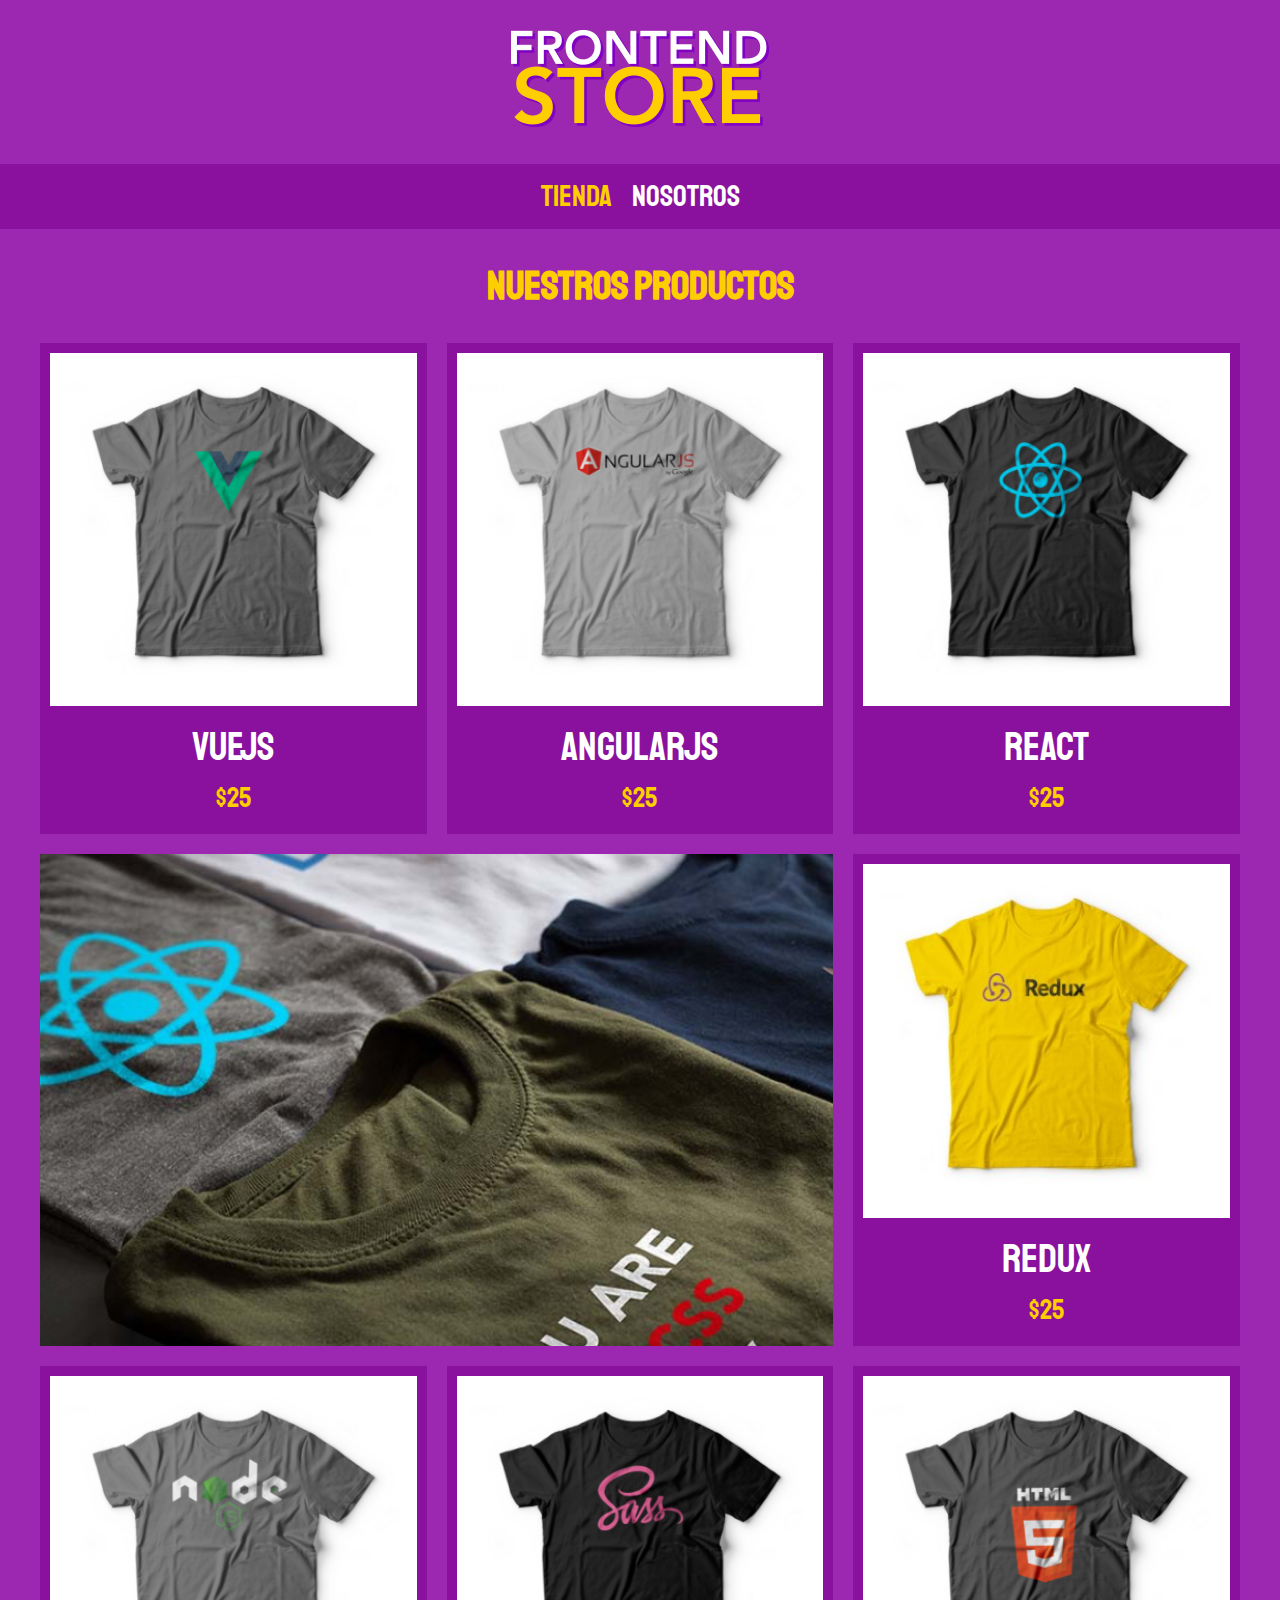
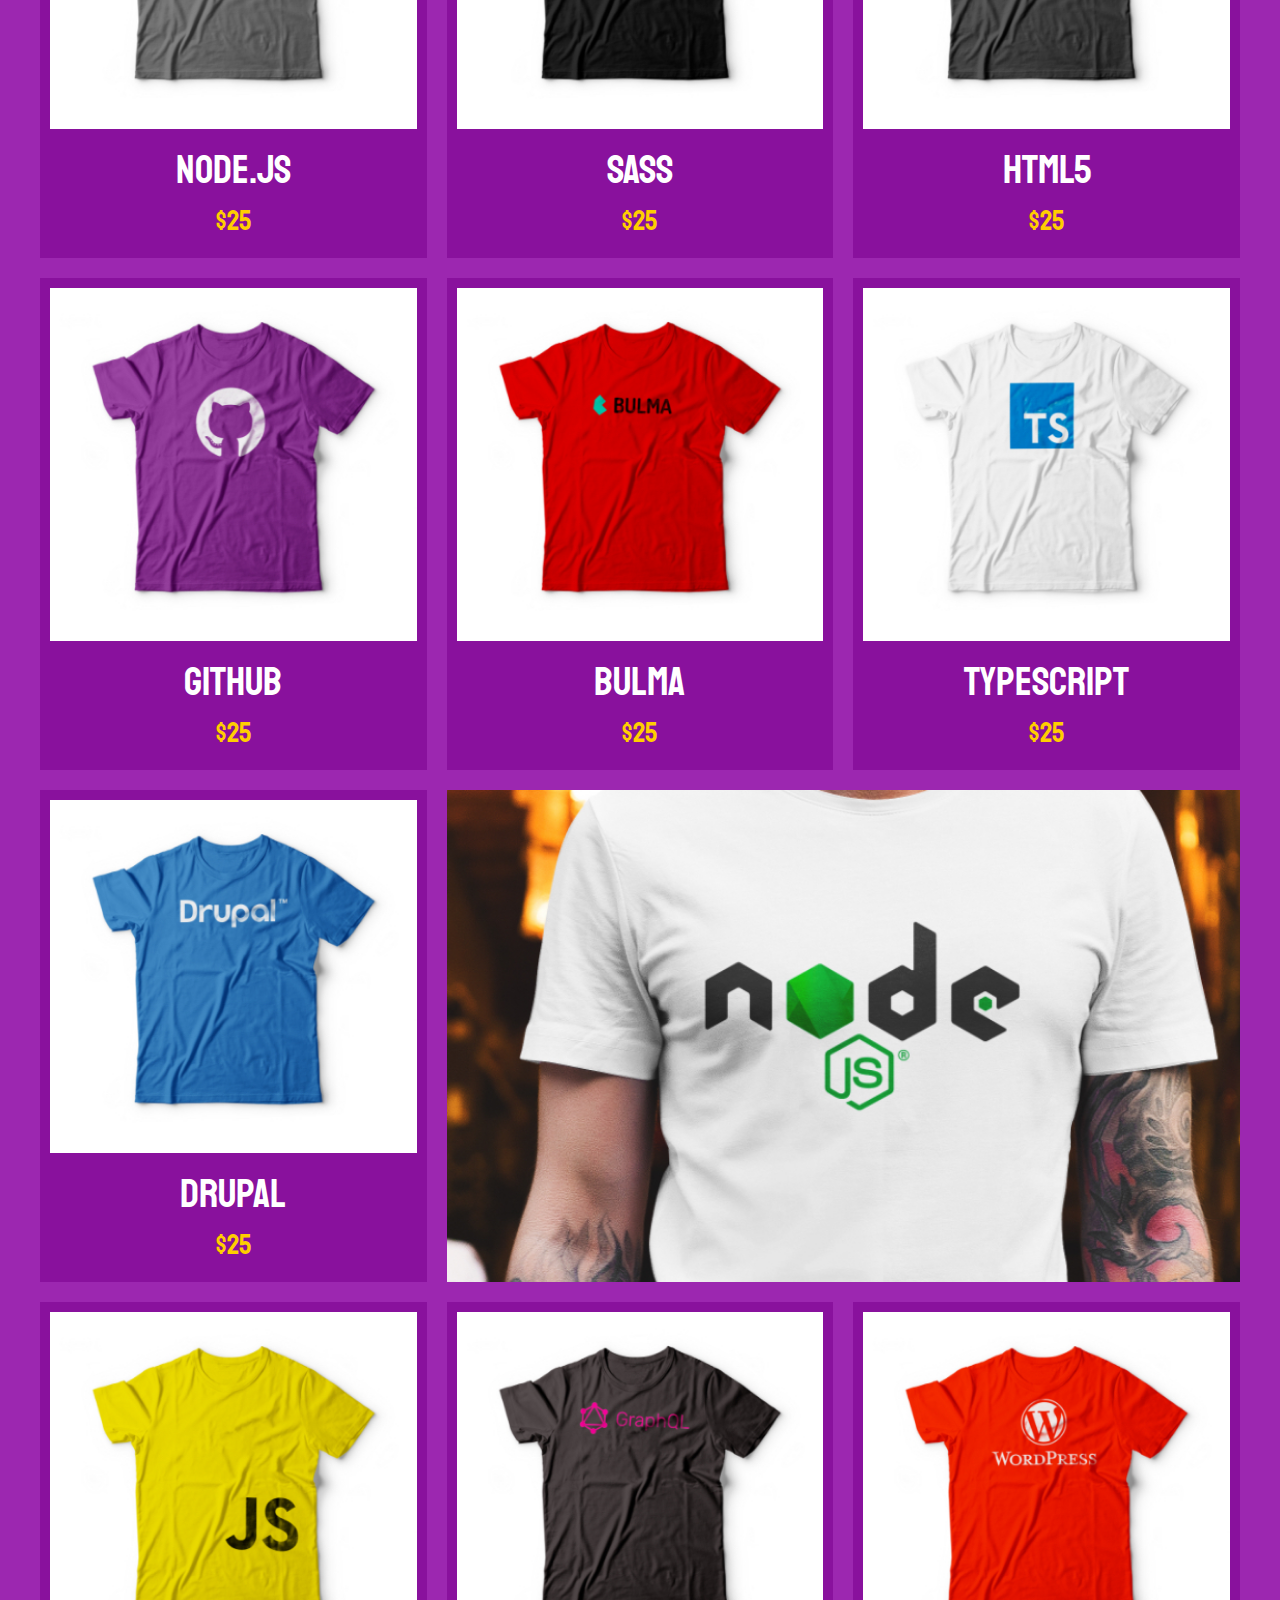
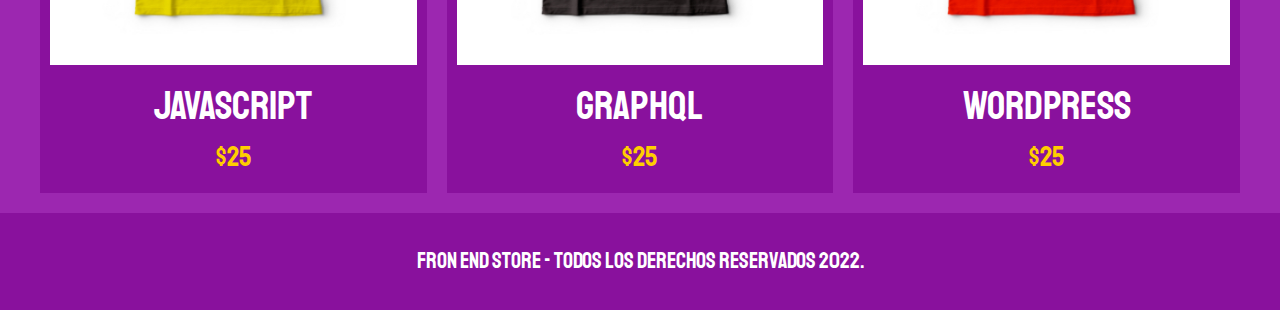
<file: index.html>
<!DOCTYPE html>
<html lang="es">
<head>
    <meta charset="UTF-8">
    <meta http-equiv="X-UA-Compatible" content="IE=edge">
    <meta name="viewport" content="width=device-width, initial-scale=1.0">
    <title>FrontEnd Store</title>
    <link rel="stylesheet" href="css/normalize.css">
    <link rel="stylesheet" href="css/style.css">
    <link rel="preconnect" href="https://fonts.googleapis.com">
    <link rel="preconnect" href="https://fonts.gstatic.com" crossorigin>
    <link href="https://fonts.googleapis.com/css2?family=Kotta+One&family=Staatliches&display=swap" rel="stylesheet">
</head>
<body>
   <header class="header">
       <a href="index.html">
           <img class="header__logo" src="img/logo.png" alt="logotipo">
       </a>
   </header>
   <nav class="navegacion"> 
       <a class="navegacion__enlace navegacion__enlace--activo" href="index.html">Tienda</a>
       <a class="navegacion__enlace" href="nosotros.html">Nosotros</a>
   </nav>
   <main class="contenedor">
       <h1>Nuestros Productos</h1>

       <div class="grid">
           <div class="producto">
               <a href="producto.html ">
                   <img class="producto__imagen" src="img/1.jpg" alt="imagen-camisa">
                   <div class="producto__informacion">
                       <p class="producto__nombre">VueJS</p>
                       <p class="producto__precio">$25</p>
                   </div>
               </a>
           </div>
           <div class="producto">
            <a href="producto.html ">
                <img class="producto__imagen" src="img/2.jpg" alt="imagen-camisa">
                <div class="producto__informacion">
                    <p class="producto__nombre">AngularJS</p>
                    <p class="producto__precio">$25</p>
                </div>
            </a>
        </div>
        <div class="producto">
            <a href="producto.html ">
                <img class="producto__imagen" src="img/3.jpg" alt="imagen-camisa">
                <div class="producto__informacion">
                    <p class="producto__nombre">React</p>
                    <p class="producto__precio">$25</p>
                </div>
            </a>
        </div>
        <div class="producto">
            <a href="producto.html ">
                <img class="producto__imagen" src="img/4.jpg" alt="imagen-camisa">
                <div class="producto__informacion">
                    <p class="producto__nombre">Redux</p>
                    <p class="producto__precio">$25</p>
                </div>
            </a>
        </div>
        <div class="producto">
            <a href="producto.html ">
                <img class="producto__imagen" src="img/5.jpg" alt="imagen-camisa">
                <div class="producto__informacion">
                    <p class="producto__nombre">Node.js</p>
                    <p class="producto__precio">$25</p>
                </div>
            </a>
        </div>
        <div class="producto">
            <a href="producto.html ">
                <img class="producto__imagen" src="img/6.jpg" alt="imagen-camisa">
                <div class="producto__informacion">
                    <p class="producto__nombre">SASS</p>
                    <p class="producto__precio">$25</p>
                </div>
            </a>
        </div>
        <div class="producto">
            <a href="producto.html ">
                <img class="producto__imagen" src="img/7.jpg" alt="imagen-camisa">
                <div class="producto__informacion">
                    <p class="producto__nombre">HTML5</p>
                    <p class="producto__precio">$25</p>
                </div>
            </a>
        </div>
        <div class="producto">
            <a href="producto.html ">
                <img class="producto__imagen" src="img/8.jpg" alt="imagen-camisa">
                <div class="producto__informacion">
                    <p class="producto__nombre">GitHub</p>
                    <p class="producto__precio">$25</p>
                </div>
            </a>
        </div>
        <div class="producto">
            <a href="producto.html ">
                <img class="producto__imagen" src="img/9.jpg" alt="imagen-camisa">
                <div class="producto__informacion">
                    <p class="producto__nombre">Bulma</p>
                    <p class="producto__precio">$25</p>
                </div>
            </a>
        </div>
        <div class="producto">
            <a href="producto.html ">
                <img class="producto__imagen" src="img/10.jpg" alt="imagen-camisa">
                <div class="producto__informacion">
                    <p class="producto__nombre">TypeScript</p>
                    <p class="producto__precio">$25</p>
                </div>
            </a>
        </div>
        <div class="producto">
            <a href="producto.html ">
                <img class="producto__imagen" src="img/11.jpg" alt="imagen-camisa">
                <div class="producto__informacion">
                    <p class="producto__nombre">Drupal</p>
                    <p class="producto__precio">$25</p>
                </div>
            </a>
        </div>
        <div class="producto">
            <a href="producto.html ">
                <img class="producto__imagen" src="img/12.jpg" alt="imagen-camisa">
                <div class="producto__informacion">
                    <p class="producto__nombre">JavaScript</p>
                    <p class="producto__precio">$25</p>
                </div>
            </a>
        </div>
        <div class="producto">
            <a href="producto.html ">
                <img class="producto__imagen" src="img/13.jpg" alt="imagen-camisa">
                <div class="producto__informacion">
                    <p class="producto__nombre">GraphQL</p>
                    <p class="producto__precio">$25</p>
                </div>
            </a>
        </div>
        <div class="producto">
            <a href="producto.html ">
                <img class="producto__imagen" src="img/14.jpg" alt="imagen-camisa">
                <div class="producto__informacion">
                    <p class="producto__nombre">WordPress</p>
                    <p class="producto__precio">$25</p>
                </div>
            </a>
        </div>
        <div class="grafico grafico--camisas"></div>
        <div class="grafico grafico--node"></div>
       </div>
   </main>

   <footer class="footer">
       <p class="footer__texto">Fron End Store - Todos los derechos Reservados 2022.</p>
   </footer>
</body>
</html>
</file>
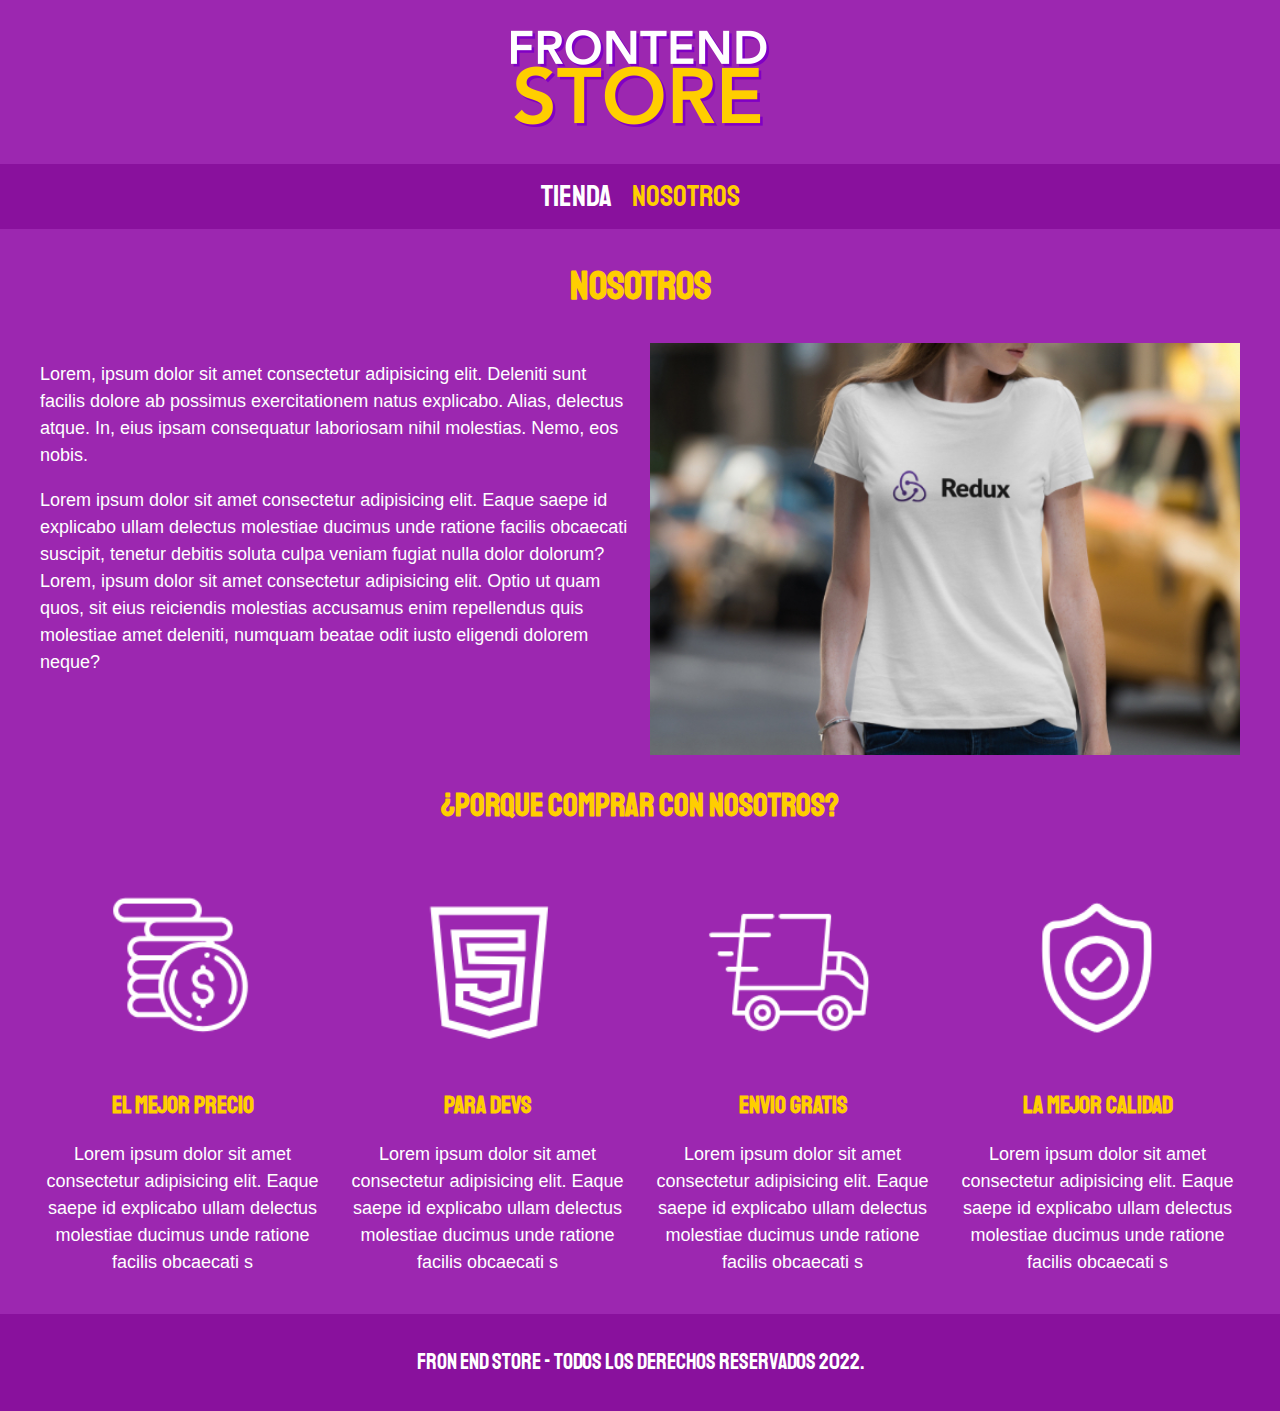
<file: nosotros.html>
<!DOCTYPE html>
<html lang="es">
<head>
    <meta charset="UTF-8">
    <meta http-equiv="X-UA-Compatible" content="IE=edge">
    <meta name="viewport" content="width=device-width, initial-scale=1.0">
    <title>FrontEnd Store</title>
    <link rel="stylesheet" href="css/normalize.css">
    <link rel="stylesheet" href="css/style.css">
    <link rel="preconnect" href="https://fonts.googleapis.com">
    <link rel="preconnect" href="https://fonts.gstatic.com" crossorigin>
    <link href="https://fonts.googleapis.com/css2?family=Kotta+One&family=Staatliches&display=swap" rel="stylesheet">
</head>
<body>
   <header class="header">
       <a href="index.html">
           <img class="header__logo" src="img/logo.png" alt="logotipo">
       </a>
   </header>
   <nav class="navegacion"> 
       <a class="navegacion__enlace" href="index.html">Tienda</a>
       <a class="navegacion__enlace navegacion__enlace--activo"  href="nosotros.html">Nosotros</a>
   </nav>
   <main class="contenedor">
       <h1>Nosotros</h1>

       <div class="nosotros">
           <div class="nosotros__contenido">
            <p>Lorem, ipsum dolor sit amet consectetur adipisicing elit. Deleniti sunt facilis dolore ab possimus exercitationem natus explicabo. Alias, delectus atque. In, eius ipsam consequatur laboriosam nihil molestias. Nemo, eos nobis.</p>
            <p>Lorem ipsum dolor sit amet consectetur adipisicing elit. Eaque saepe id explicabo ullam delectus molestiae ducimus unde ratione facilis obcaecati suscipit, tenetur debitis soluta culpa veniam fugiat nulla dolor dolorum?
            Lorem, ipsum dolor sit amet consectetur adipisicing elit. Optio ut quam quos, sit eius reiciendis molestias accusamus enim repellendus quis molestiae amet deleniti, numquam beatae odit iusto eligendi dolorem neque?</p>
           </div>
           <img  class="nosotros__imagen" src="img/nosotros.jpg" alt="imagen nosotros">
       </div>
   </main>

   <section class="contenedor comprar">
            <h2 class="comprar__titulo">¿Porque comprar con Nosotros?</h2>

            <div class="bloques">
                    <div class="bloque">
                        <img class="bloque__imagen" src="img/icono_1.png" alt="porque comprar">
                        <h3 class="bloque__titulo">El Mejor Precio</h3>
                        <p>Lorem ipsum dolor sit amet consectetur adipisicing elit. Eaque saepe id explicabo ullam delectus molestiae ducimus unde ratione facilis obcaecati s</p>
                    </div>
                    <div class="bloque">
                        <img class="bloque__imagen" src="img/icono_2.png" alt="porque comprar">
                        <h3 class="bloque__titulo">Para Devs</h3>
                        <p>Lorem ipsum dolor sit amet consectetur adipisicing elit. Eaque saepe id explicabo ullam delectus molestiae ducimus unde ratione facilis obcaecati s</p>
                </div>
                    <div class="bloque">
                        <img class="bloque__imagen" src="img/icono_3.png" alt="porque comprar">
                        <h3 class="bloque__titulo">Envio Gratis</h3>
                        <p>Lorem ipsum dolor sit amet consectetur adipisicing elit. Eaque saepe id explicabo ullam delectus molestiae ducimus unde ratione facilis obcaecati s</p>
                </div>
                    <div class="bloque">
                        <img class="bloque__imagen" src="img/icono_4.png" alt="porque comprar">
                        <h3 class="bloque__titulo">La Mejor Calidad</h3>
                        <p>Lorem ipsum dolor sit amet consectetur adipisicing elit. Eaque saepe id explicabo ullam delectus molestiae ducimus unde ratione facilis obcaecati s</p>
                </div>
            </div>

   </section>
       <footer class="footer">
       <p class="footer__texto">Fron End Store - Todos los derechos Reservados 2022.</p>
   </footer>
</body>
</html>
</file>
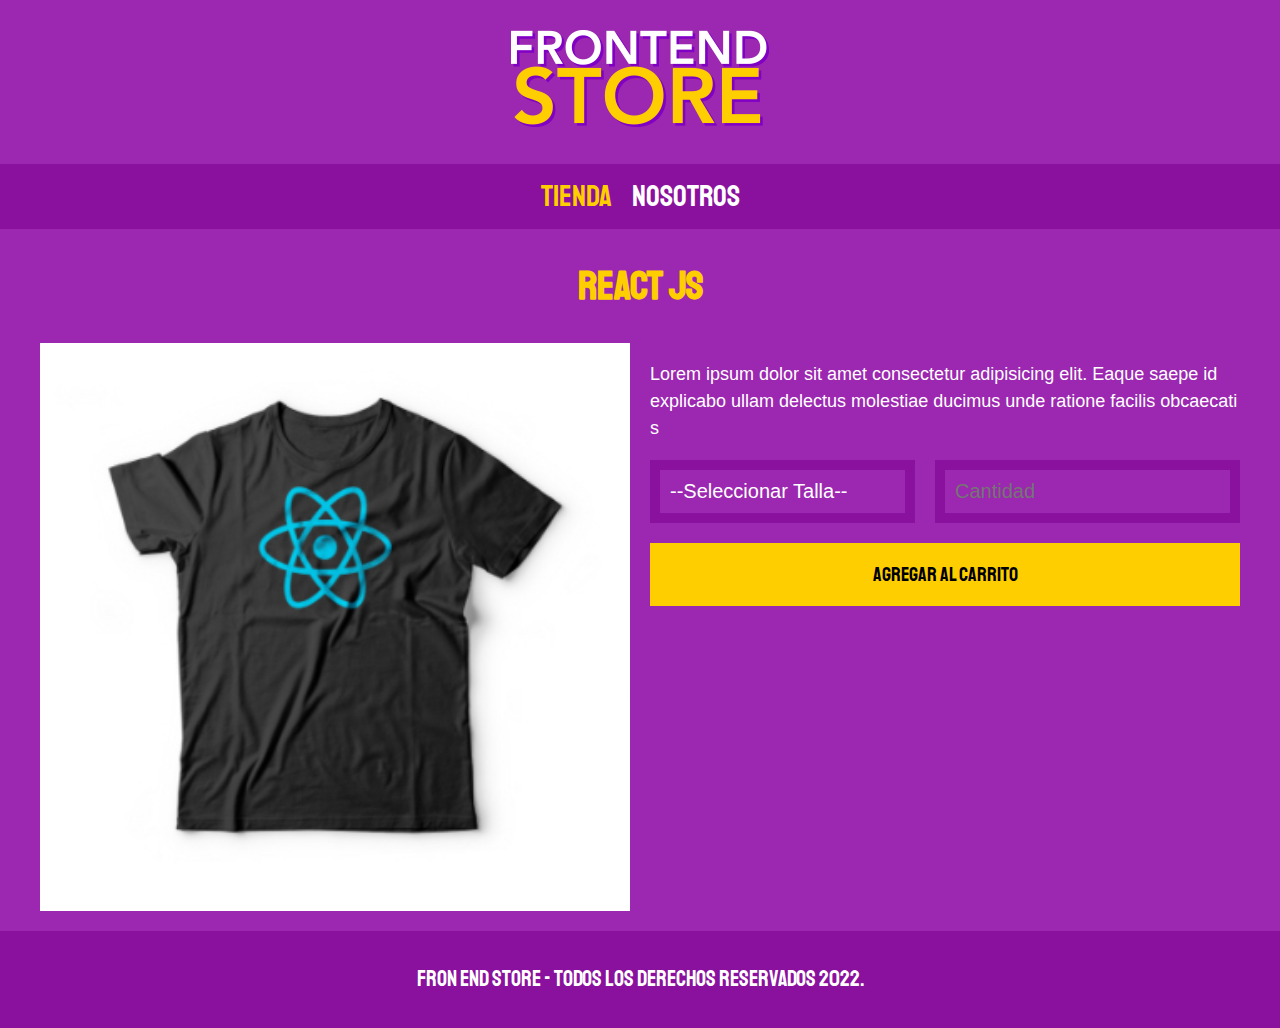
<file: producto.html>
<!DOCTYPE html>
<html lang="es">
<head>
    <meta charset="UTF-8">
    <meta http-equiv="X-UA-Compatible" content="IE=edge">
    <meta name="viewport" content="width=device-width, initial-scale=1.0">
    <title>FrontEnd Store</title>
    <link rel="stylesheet" href="css/normalize.css">
    <link rel="stylesheet" href="css/style.css">
    <link rel="preconnect" href="https://fonts.googleapis.com">
    <link rel="preconnect" href="https://fonts.gstatic.com" crossorigin>
    <link href="https://fonts.googleapis.com/css2?family=Kotta+One&family=Staatliches&display=swap" rel="stylesheet">
</head>
<body>
   <header class="header">
       <a href="index.html">
           <img class="header__logo" src="img/logo.png" alt="logotipo">
       </a>
   </header>
   <nav class="navegacion"> 
       <a class="navegacion__enlace navegacion__enlace--activo" href="index.html">Tienda</a>
       <a class="navegacion__enlace" href="nosotros.html">Nosotros</a>
   </nav>
   <main class="contenedor">
       <h1>React JS</h1>
       <div class="camisa">
           <img class="camisa__imagen" src="img/3.jpg" alt="imagen del producto">

           <div class="camisa__contenido">
               <p>
                Lorem ipsum dolor sit amet consectetur adipisicing elit. Eaque saepe id explicabo ullam delectus molestiae ducimus unde ratione facilis obcaecati s
               </p>
               <form class="formulario">
                   <select class="formulario__campo">
                      <option disabled selected>--Seleccionar Talla--</option>
                        <option >Chica</option>
                       <option >Mediana</option>
                       <option >Grande</option>
                </select>
                <input class="formulario__campo" type="number" placeholder="Cantidad" min="1" >
                <input class="formulario__submit" type="submit" value="Agregar al Carrito">
               </form>
           </div>
       </div>
   </main>

   <footer class="footer">
       <p class="footer__texto">Fron End Store - Todos los derechos Reservados 2022.</p>
   </footer>
</body>
</html>
</file>
<file: css/style.css>
:root {
    --primario: #9C27B0;
    --primarioOscuro: #89119D;
    --secundario: #FFCE00;
    --secundarioOscuro: rgb(233, 187, 2);
    --blanco: #FFF;
    --negro: #000;

    --fuentePrincipal: 'Staatliches', cursive;
}

html {
    box-sizing: border-box;
    font-size: 62.5%; 
}

*, *:before, *:after {
    box-sizing: inherit;
}

/** Globales **/
body {
    background-color: var(--primario);
    font-size: 1.6rem;
    line-height: 1.5;
}
p {
    font-size: 1.8rem;
    font-family: Arial, Helvetica, sans-serif;
    color: var(--blanco);
}
a {
    text-decoration: none;
}
img {
    width: 100%;
}
.contenedor {
    max-width: 120rem;
    margin: 0 auto;
}
h1, h2, h3 {
    text-align: center;
    color: var(--secundario);
    font-family: var(--fuentePrincipal);
}
h1 {
    font-size: 4rem;
}
h2 {
    font-size: 3.2rem;
}
h3 {
    font-size: 2.4rem;
}

/** Header **/
.header {
    display: flex;
    justify-content: center;
}
.header__logo {
    margin: 3rem 0;
}
/** Footer **/
.footer {
    background-color: var(--primarioOscuro);
    padding: 1rem 0;
    margin-top: 2rem;
}
.footer__texto {
    font-family: var(--fuentePrincipal);
    text-align: center;
    font-size: 2.2rem;
}
/** Navegacion **/
.navegacion {
    background-color: var(--primarioOscuro);
    padding: 1rem 0;
    display: flex;
    justify-content: center;
    gap: 2rem; 
}
.navegacion__enlace {
    font-family: var(--fuentePrincipal);
    color: var(--blanco);
    font-size: 3rem;
}
.navegacion__enlace--activo,
.navegacion__enlace:hover {
    color: var(--secundario);
}

/** Grid **/
.grid {
    display: grid;
    grid-template-columns: repeat(2, 1fr);
    gap: 2rem;
}
@media (min-width: 768px) {
    .grid {
        grid-template-columns: repeat(3, 1fr);
    }
}

/** Productos **/
.producto {
    background-color: var(--primarioOscuro);
    padding: 1rem;
}

.producto__nombre {
    font-size: 4rem;
}
.producto__precio {
    font-size: 2.8rem;
    color: var(--secundario);
}
.producto__nombre,
.producto__precio {
    font-family: var(--fuentePrincipal);
    margin: 1rem 0;
    text-align: center;
    line-height: 1.2;
}

/** Graficos **/
.grafico {
    min-height: 30rem;
    background-repeat: no-repeat;
    background-size: cover;
    grid-column: 1 / 3;
}
.grafico--camisas {
    grid-row: 2 / 3;
    background-image: url(../img/grafico1.jpg);
}
.grafico--node {
    background-image: url(../img/grafico2.jpg);
    grid-row: 8 / 9;
}

@media (min-width: 768px) {
    .grafico--node {
        grid-row: 5 / 6;
        grid-column: 2 / 4;
    }
}

/** Nosotros **/
.nosotros {
    display: grid;
    grid-template-rows: repeat(2, auto);
}
@media (min-width: 768px) {
    .nosotros {
        grid-template-columns: repeat(2, 1fr);
        column-gap: 2rem;
    }
}
.nosotros__imagen {
    grid-row: 1 / 2;
}
@media (min-width: 768px) {
    .nosotros__imagen {
       grid-column: 2 / 3;
    }
}

/** Bloques **/
.bloques {
    display: grid;
    grid-template-columns: repeat(2, 1fr);
    gap: 2rem;
}
@media (min-width: 768px) {
    .bloques {
        grid-template-columns: repeat(4, 1fr);
    }
}

.bloque {
    text-align: center;
}

.bloque__titulo {
    margin: 0;
}

/** Pagina del Producto **/
@media (min-width: 768px) {
    .camisa {
        display: grid;
        grid-template-columns: repeat(2, 1fr);
        column-gap: 2rem;
    }
}
.formulario {
    display: grid;
    grid-template-columns: repeat(2, 1fr);
    gap: 2rem;
}
.formulario__campo {
   border: 1rem solid var(--primarioOscuro);
   background-color: transparent;
   color: var(--blanco);
   font-size: 2rem;
   font-family: Arial, Helvetica, sans-serif;
   padding: 1rem;
   appearance: none;
}
.formulario__submit {
    background-color: var(--secundario);
    border: none;
    font-size: 2rem;
    font-family: var(--fuentePrincipal);
    padding: 2rem;
    transition: background-color .3s ease;
    grid-column: 1 / 3;
}
.formulario__submit:hover {
    cursor: pointer;
    background-color: var(--secundarioOscuro); /*degradado*/
}
</file>
